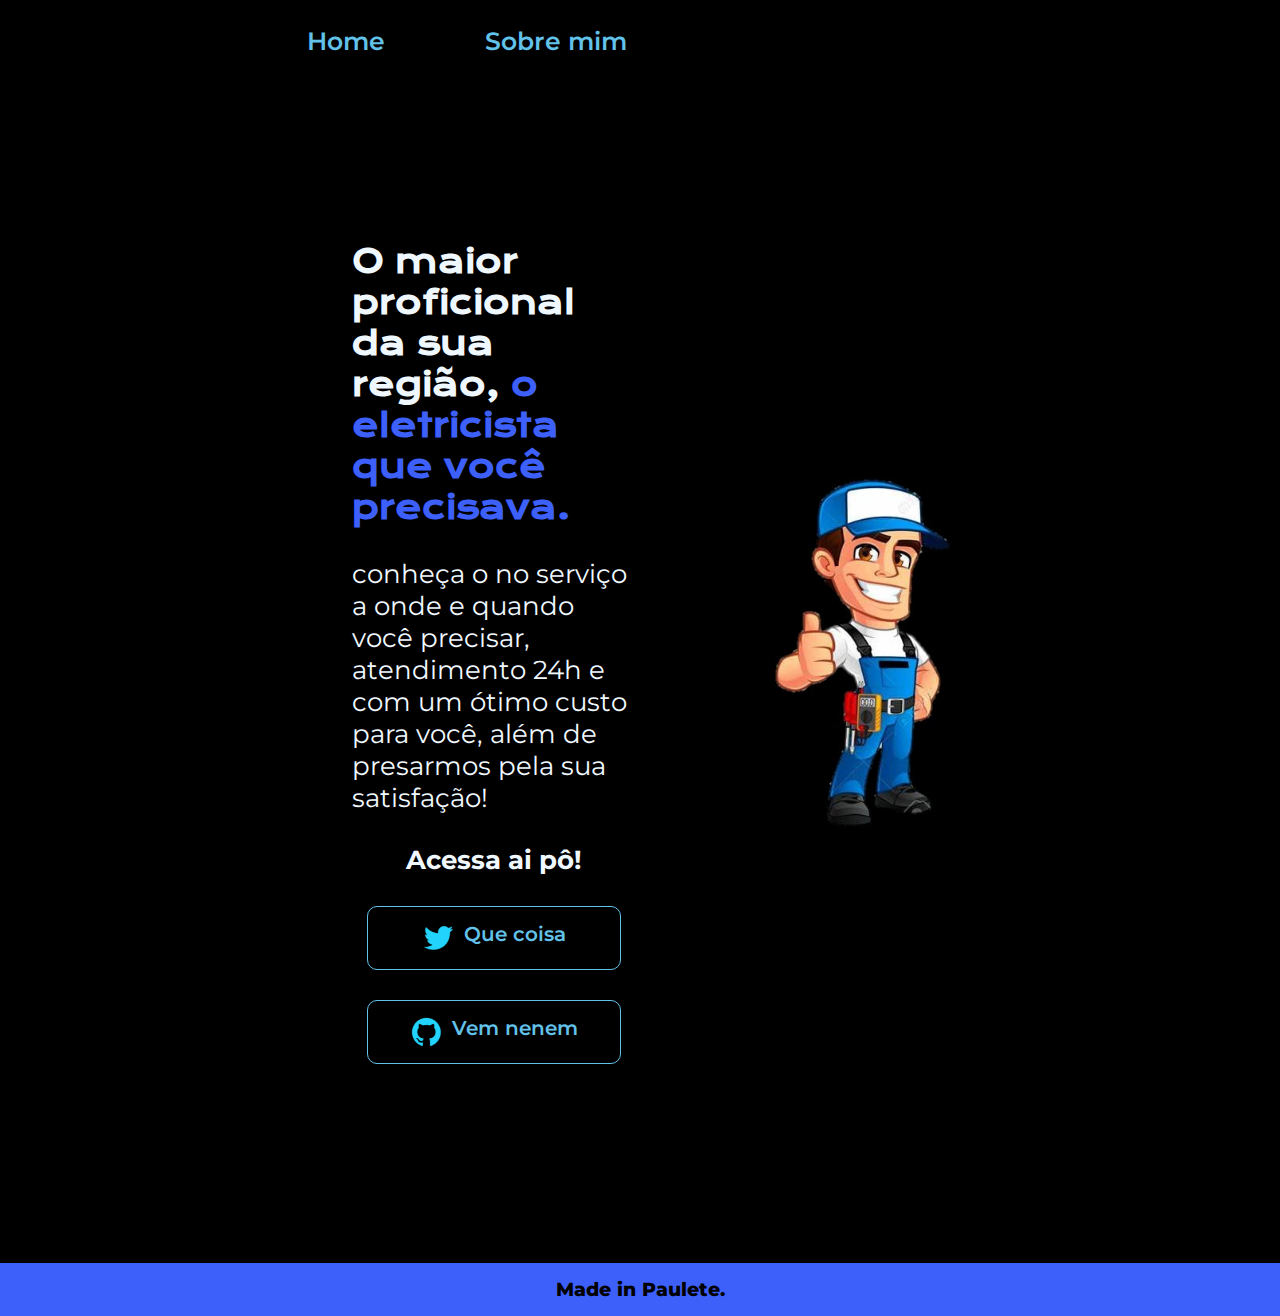
<file: html e css/index.html>
<!DOCTYPE html>

<html lang="pt-brf">

<head>
    <meta charset="UTF-8">
    <meta name="viewport" content="width=device-width, initial-scale=1.0">
    <title>coisinha</title>
    <link rel="stylesheet" href="estilos/style.css">
</head>

<body>
    <header class="cabeçalho">
        <nav class="sm">
            <a class="hh" href="index.html">Home</a>
            <a class="hh" href="about.html">Sobre mim</a>
        </nav>    
    </header>

    <main class="apresenta"> 

        <section class="conteudo">
            <h1 class="titulo">O maior proficional da sua região, 
            <strong class="destaqueTitulo">o eletricista que você precisava.</strong></h1>

            <p class="texto">conheça o no serviço a onde e quando você precisar, atendimento 24h e com um ótimo custo para você, além de presarmos pela sua satisfação!</p>
            
            <div class="link">
                <h2 class="texto">Acessa ai pô!</h2>

                <a class="link1" href="https://www.instagram.com/leticia_snkkk/">
                    <img src="imgs/twitter.png" alt="gordinho">
                    Que coisa
                </a>

                <a class="link1" href="https://youtu.be/58ml5b_On6w?t=30">
                    <img src="imgs/github.png" alt="gordinho">

                    Vem nenem
                </a>
                
            </div>

        </section>

        <img class="imagem" src="imgs/ads.jpeg" alt="gordinho">

    </main>
    
    <footer>
        <p class="rabo">Made in Paulete.</p>
    </footer>
</body>



</html>
</file>
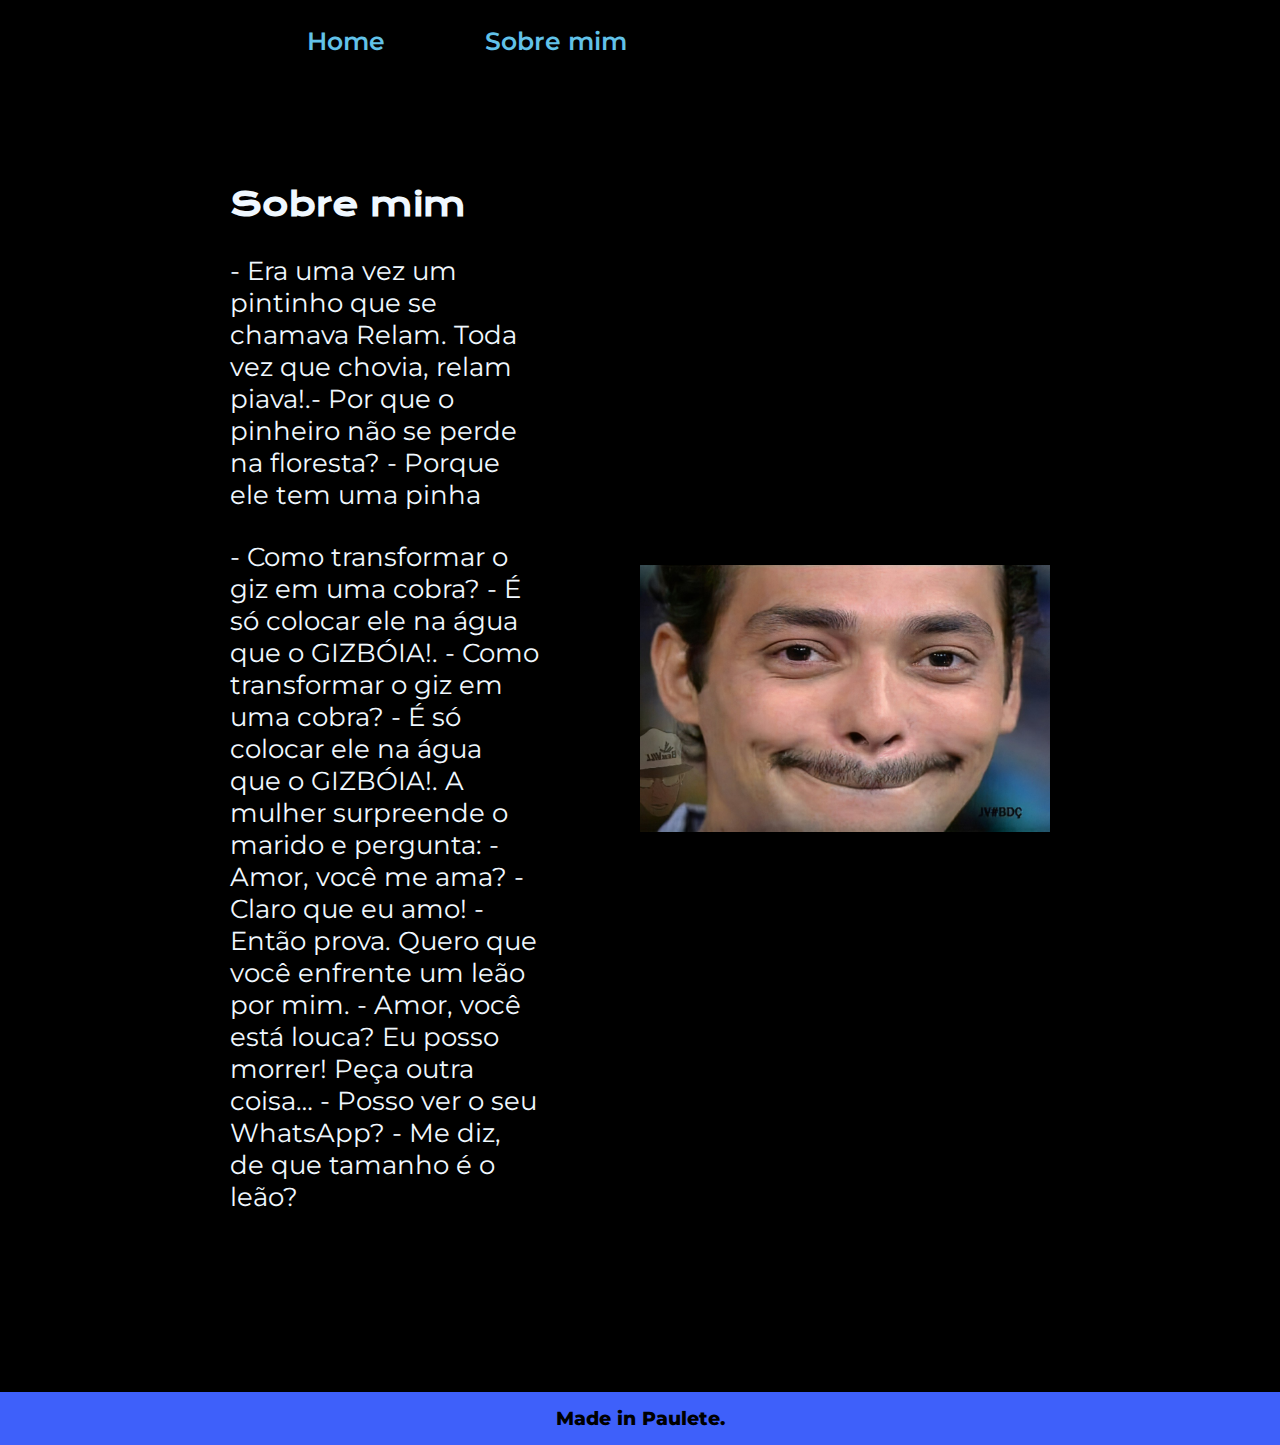
<file: html e css/about.html>
<!DOCTYPE html>
<html lang="pt-br">
<head>
    <meta charset="UTF-8">
    <meta name="viewport" content="width=device-width, initial-scale=1.0">
    <title>Sobre mim</title>
    <link rel="stylesheet" href="estilos/style.css">
</head>
<body>
    <header class="cabeçalho">
        <nav class="sm">
            <a class="hh" href="index.html">Home</a>
            <a class="hh" href="about.html">Sobre mim</a>
        </nav>    
    </header>

    <main class="apresenta1">
        <section class="conteudo1">

            <h1 class="titulo">Sobre mim</h1>

            <p class="texto">- Era uma vez um pintinho que se chamava Relam. Toda vez que chovia, relam piava!.- Por que o pinheiro não se perde na floresta?
                - Porque ele tem uma pinha</p>

            <p class="texto">- Como transformar o giz em uma cobra?
                - É só colocar ele na água que o GIZBÓIA!. - Como transformar o giz em uma cobra?
                - É só colocar ele na água que o GIZBÓIA!. A mulher surpreende o marido e pergunta:
                - Amor, você me ama?
                - Claro que eu amo!
                - Então prova. Quero que você enfrente um leão por mim.
                - Amor, você está louca? Eu posso morrer! Peça outra coisa…
                - Posso ver o seu WhatsApp?
                - Me diz, de que tamanho é o leão?</p>
        </section>
        <img class="imagem1" src="imgs/R.jpg" alt="muito boa">
    </main>

    <footer>
        <p class="rabo">Made in Paulete.</p>
    </footer>
</body>
</html>
</file>
<file: html e css/estilos/style.css>
@import url('https://fonts.googleapis.com/css2?family=Krona+One&family=Montserrat&display=swap');


:root{
    --corPrimaria: rgb(98, 194, 233);
    --corsecundaria: black;
    --corTerceira:  #f0f8ff;
    --corQuarta: rgb(62, 96, 250);
    --corQuinta: rgb(49, 70, 77); 
}


* { 
    margin: 0;
    padding: 0;
}

.cabeçalho {
    padding: 2% 0% 0% 24%;
   
}
.sm {
    display: flex;
    gap: 100px;
}

.hh{
    color: var(--corPrimaria);
    font-family: 'Montserrat', sans-serif;
    font-weight: 600;
    font-size: 1.5625rem;
    text-decoration: none;
}

body {

    box-sizing: border-box;
    background-color: var(--corsecundaria);

    color: var(--corTerceira);
    align-items: center;
    
}

.destaqueTitulo {
    color:var( --corQuarta);;
}

.apresenta {
    padding: 12% 25% 13%;
    display: flex ;
    align-items: center;
    justify-content:flex-start;
    gap: 100px;

}

.apresenta1 {
    padding: 10% 18% 14%;
    display: flex ;
    align-items: center;
    justify-content:flex-start;
    gap: 100px;

}
.conteudo {
    padding: 5%;
    width: 50%;
    display: flex;
    flex-direction: column;
    gap: 30px;
    

}
.conteudo1 {
    width: 70%;
    display: flex;
    flex-direction: column;
    gap: 30px;
    

}

.imagem{
    width: 30%;
}

.imagem1{
    width: 50%;
}

.titulo {
    font-size: 2rem;
    font-family: 'Krona One', sans-serif;
}

.texto {
    font-size: 1.625rem;
    font-family: 'Montserrat', sans-serif;
}

.link {
    display: flex;
    flex-direction: column;
    gap: 30px;
    align-items: center;
    justify-content: space-between;
}

.link1 {
    display: flex;
    justify-content: center;
    gap: 9px;
    border: 1px solid var(--corPrimaria);
    width: 78%;
    text-align: center;
    border-radius: 10px;
    font-size: 1.25rem;
    font-weight: 600;
    padding: 15px;
    text-decoration: none;
    color:var(--corPrimaria);
    font-family: 'Montserrat', sans-serif;
}

.link1:hover{
    background-color: var(--corQuinta);
}

.rabo {
     color:var(--corsecundaria);
     ;
     background-color:var( --corQuarta);
     padding: 15px;
     text-align: center;
     font-size: 1.1875rem;
     font-weight: 800;
     font-family: 'Montserrat', sans-serif;
}


@media (max-width: 1130px){

    .cabeçalho{
        padding: 6% ;
    }

    .sm{
        justify-content: center;
    }

    .apresenta{
        padding: 12% 0% 13%;
        flex-direction: column-reverse;

    }
    .conteudo{
        width: auto;
    }

    .apresenta1{
        padding: 12% 7% 13%;
        flex-direction: column-reverse;

    }
    .conteudo1{
        width: auto;
    }
}
</file>
